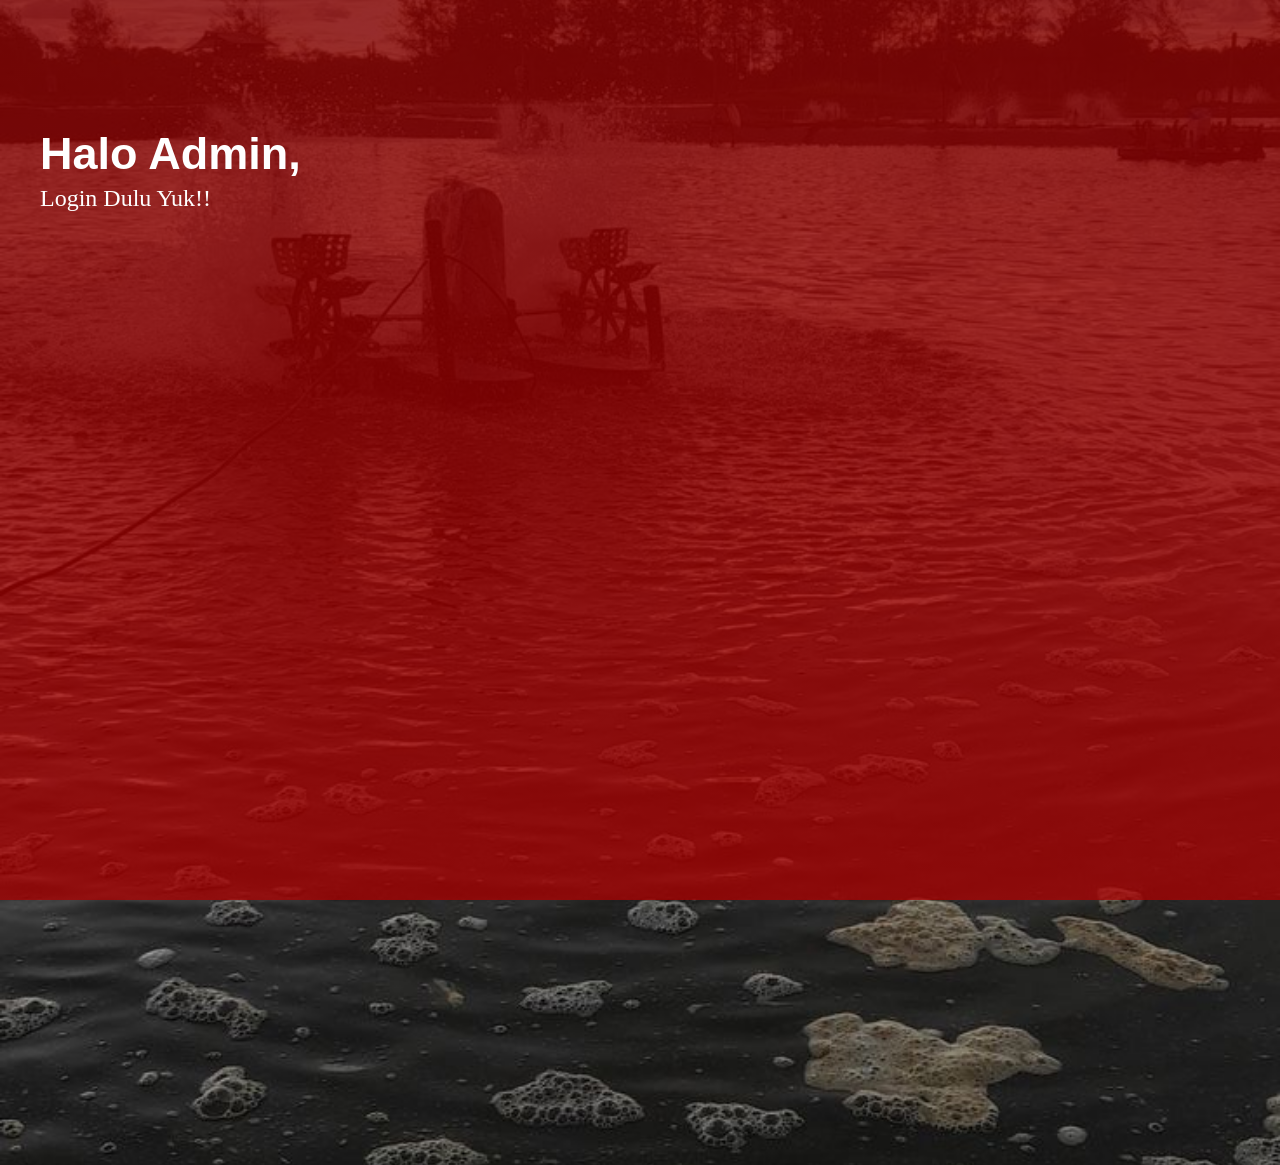
<file: Program data costumer/Page 2/page-2.html>
<!DOCTYPE html>
<html lang="en">
<head>
    <meta charset="UTF-8">
    <meta name="viewport" content="width=device-width, initial-scale=1.0">
    <title>Data Customer MTI</title>
    <link rel="stylesheet" href="page-2.css">
</head>
<body>

<div class="keseluruhan">
  <div class="teks-atas">
        <h1 class="halo-admin">Halo Admin,</h1>
        <h2 class="login-dulu">Login Dulu Yuk!!</h2>
   </div>
</div>

<div class="wadah-login muncul-card" >
      <h1 class="teks-login">Login</h1>

      <input
      id="email"
      class="input-login" 
      type="email"
      placeholder="Email">


      <input 
      id="password"
      class="input-password" 
      type="password" 
      placeholder="Password">

      <button
      id="button-login"
      class="button-login">
            Masuk
      </button>
</div>
<script src="page-2.js"></script>
</body>
</html>
</file>
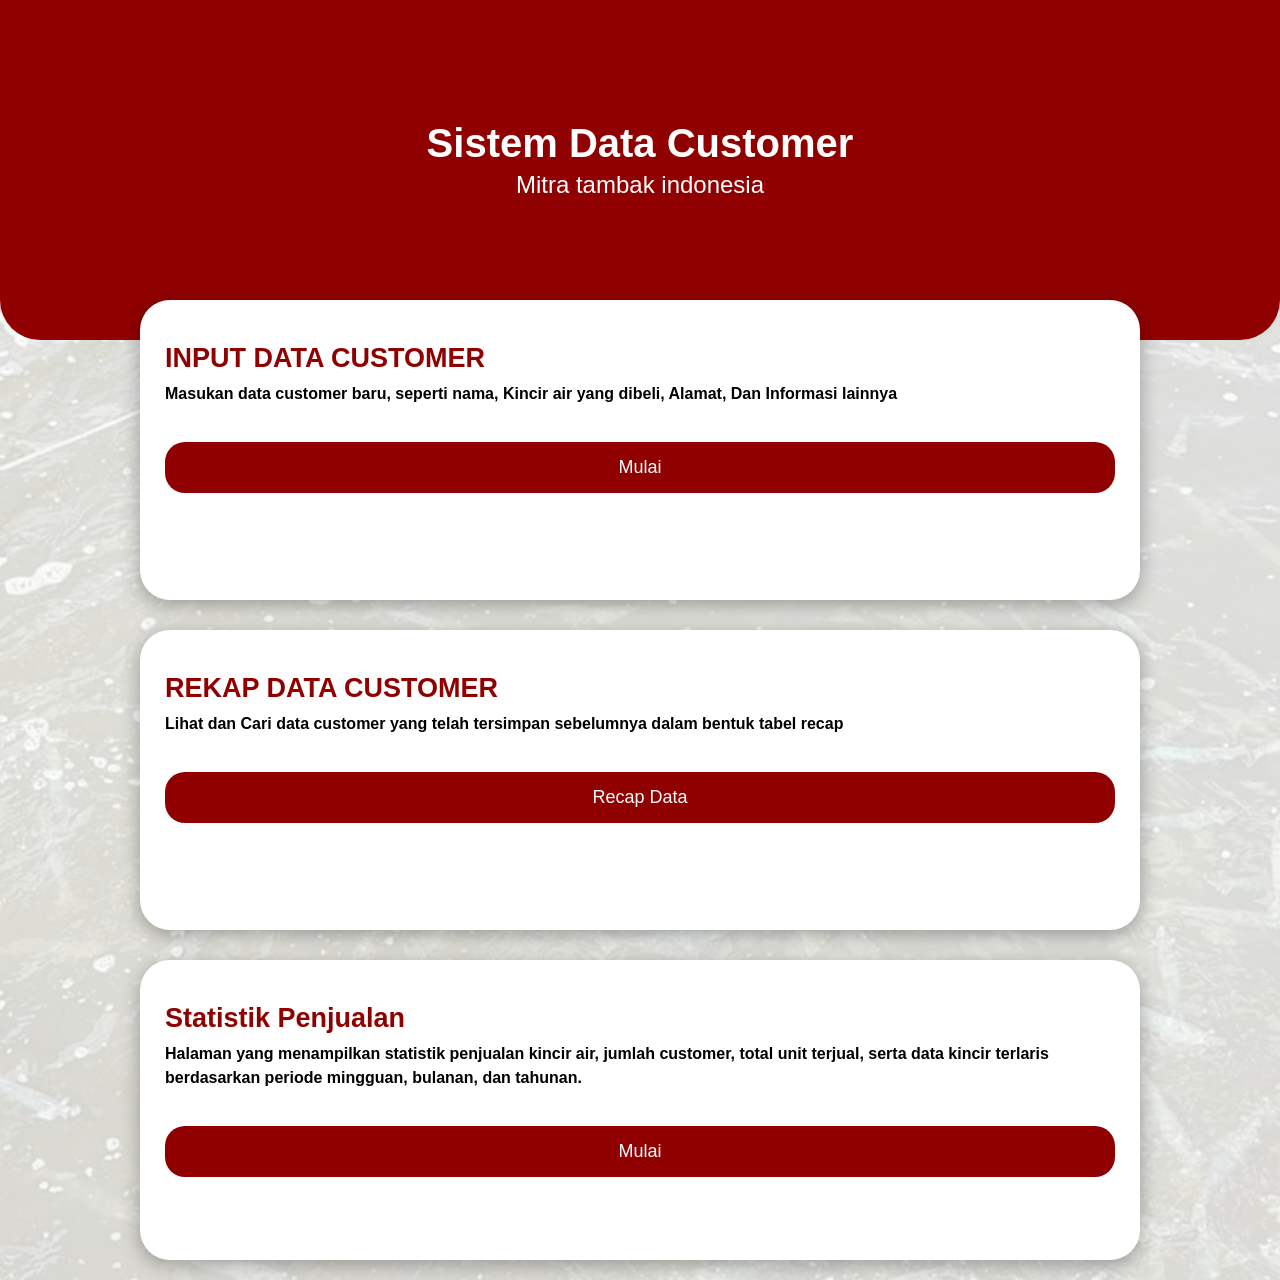
<file: Program data costumer/Page3/page-3.html>
<!DOCTYPE html>
<html lang="en">
<head>
    <meta charset="UTF-8">
    <meta name="viewport" content="width=device-width, initial-scale=1.0">
    <title>Dashboard MTI</title>
    <link rel="stylesheet" href="page-3.css">
</head>
<body>

    <div class="header">
        <div class="teks-atas">
            <h1 class="teks-1">Sistem Data Customer</h1>
            <h2 class="teks-2">Mitra tambak indonesia</h2>
        </div>
    </div>

<div class="persegi">
    <div class="card-menu">

        <h1 class="judul-card">
            INPUT DATA CUSTOMER
        </h1>

        <p class="deskripsi-teks1">
            Masukan data customer baru, seperti nama,
            Kincir air yang dibeli, Alamat, Dan Informasi lainnya
        </p>

       <button id="button-input1" class="button-card">
            Mulai
        </button>

    </div>

    <div class="card-menu">
        <h1 class="judul-card">
        REKAP DATA CUSTOMER
        </h1>

        <p class="deskripsi-teks1">
        Lihat dan Cari data customer yang telah tersimpan sebelumnya
         dalam bentuk tabel recap
        </p>

        <button id="button-rekap" class="button-card">
            Recap Data
        </button>
    </div>

    <div class="card-menu">

        <h1 class="judul-card">
       Statistik Penjualan
        </h1>

        <p class="deskripsi-teks1">
        Halaman yang menampilkan statistik penjualan kincir air, jumlah customer,
        total unit terjual, serta data kincir terlaris berdasarkan periode mingguan,
        bulanan, dan tahunan.
        </p>

        <button id="button-input3" class="button-card">
            Mulai
        </button>
    </div>
</div>

<script src="page-3.js"></script>
</body>
</html>
</file>
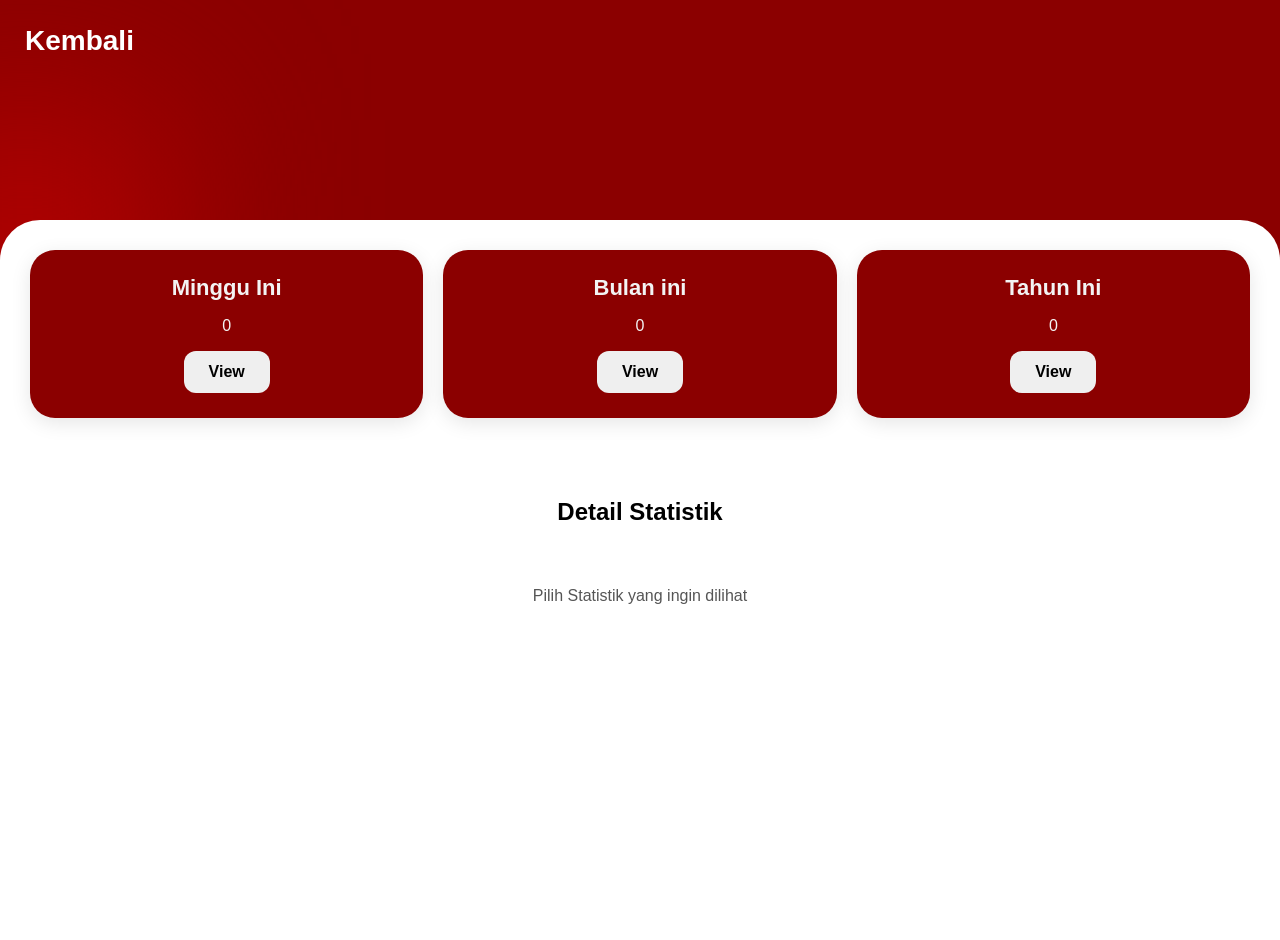
<file: Program data costumer/Page3/Page-analisis/statik.html>
<!DOCTYPE html>
<html lang="en">
<head>
    <meta charset="UTF-8">
    <meta name="viewport" content="width=device-width, initial-scale=1.0">
    <title>Mitra Tambak Indonesia </title>
    <link rel="stylesheet" href="statik.css">
</head>
<body>

<div class="header-merah">
        <a href="../page-3.html" class="kembali">
             Kembali
        </a>
        <div class="blur"></div>
</div>

<div class="background-putih">

    <div class="dashboard-statik">
        <div class="card-statik">

            <h3 class="teks1">Minggu Ini</h3>
            <p id="total-minggu">0</p>

            <button id="view-minggu">
                View
            </button>
        </div>

        <div class="card-statik">
            <h3 class="teks2">Bulan ini</h3>
            <p id="total-bulan">0</p>

            <button id="view-bulan">
                View
            </button>
        </div>
            
        <div class="card-statik">
            <h3 class="teks3">Tahun Ini</h3>
            <p id="total-tahun">0</p>

            <button id="view-tahun">
                View
            </button>
        </div>
    </div>

        <div class="detail-statik">
            <h2>Detail Statistik</h2>

            <div id="wadah-detail">
                Pilih Statistik yang ingin dilihat
            </div>
        </div>
</div>
<script src="statik.js"></script>
</body>

</html>
</file>
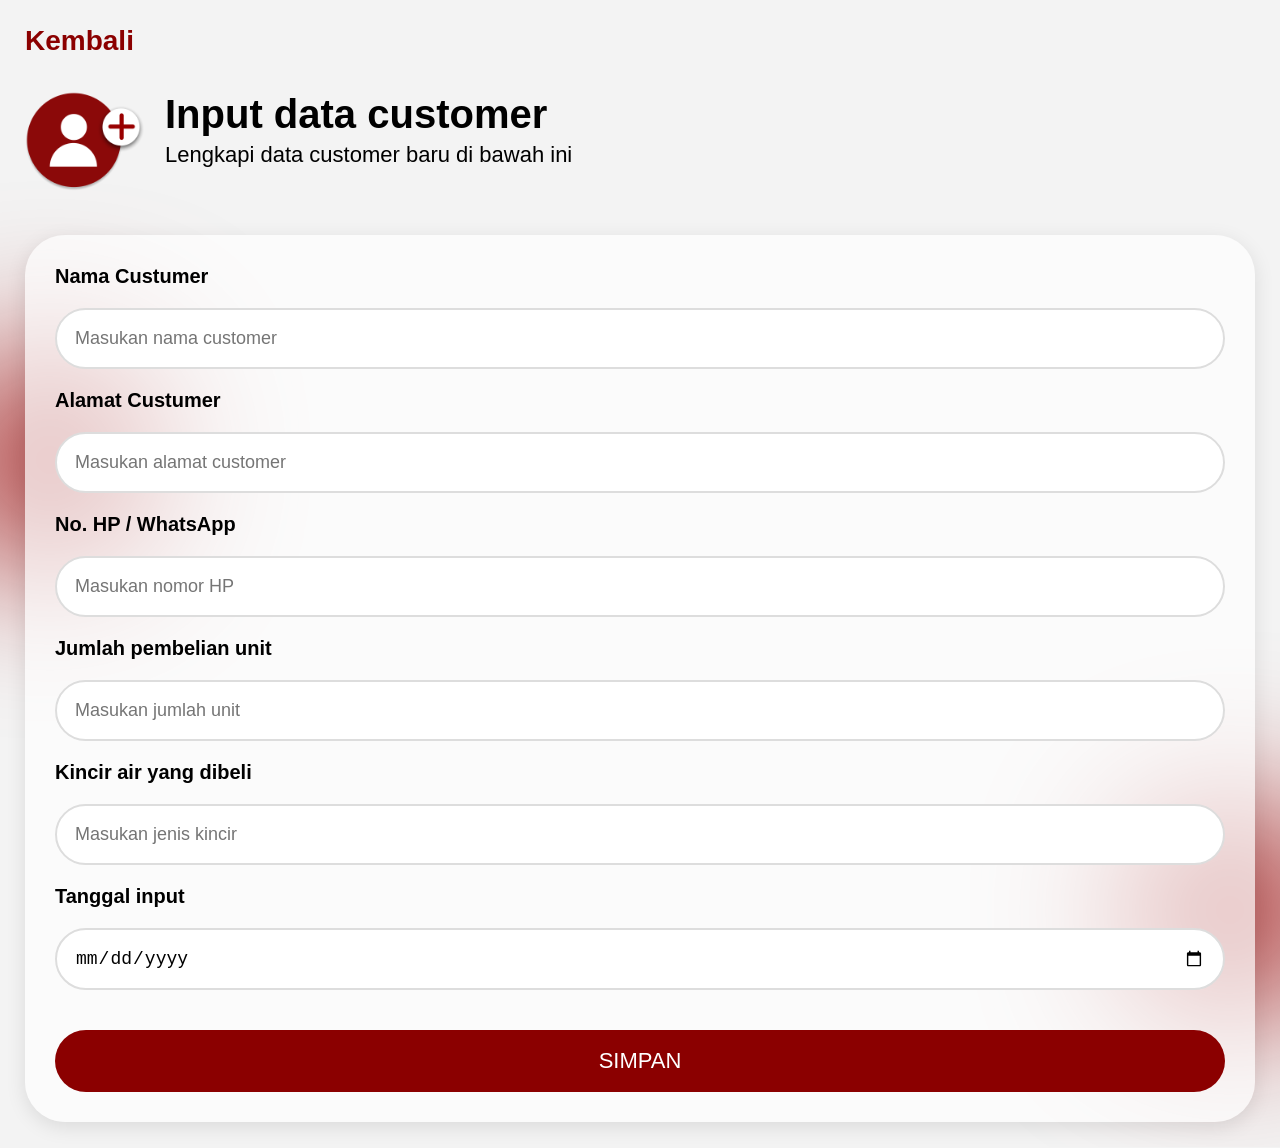
<file: Program data costumer/Page3/Page-input/input.html>
<!DOCTYPE html>
<html lang="en">
<head>
    <meta charset="UTF-8">
    <meta name="viewport" content="width=, initial-scale=1.0">
    <title>Document</title>
     <link rel="stylesheet" href="input.css">
</head>
<body>

    <div class="container">

        <a href="../page-3.html" class="kembali">
            Kembali
        </a>

        <div class="header-input">

            <div class="icon-user">
                <img src="logo-input.png">
            </div>

            <div class="teks-header">

                <h1>Input data customer</h1>

                <p>
                    Lengkapi data customer baru di bawah ini
                </p>

            </div>
        </div>

        <div id="popup" class="popup">Data Berhasil Disimpan</div>

        <div class="card-input">

            <label>Nama Custumer</label>
            <input id="nama" type="text" placeholder="Masukan nama customer" autocomplete="off">

            <label>Alamat Custumer</label>
            <input id="alamat" type="text" placeholder="Masukan alamat customer" autocomplete="off">

            <label>No. HP / WhatsApp</label>
            <input id="nomer" type="text" placeholder="Masukan nomor HP" autocomplete="off">

            <label>Jumlah pembelian unit</label>
            <input id="jumlah-unit" type="number" placeholder="Masukan jumlah unit" autocomplete="off">

            <label>Kincir air yang dibeli</label>
            <input id="kincir-apa" type="text" placeholder="Masukan jenis kincir" autocomplete="off">

            <label>Tanggal input</label>
            <input id="tanggal" type="date">

            <button id="simpan" class="button-simpan">
                SIMPAN
            </button>

        </div>
    </div>
       <div class="lingkaran"></div>
       <div class="lingkaran-2"></div>
       <script src="input.js"></script>
</body>
</html>
</file>
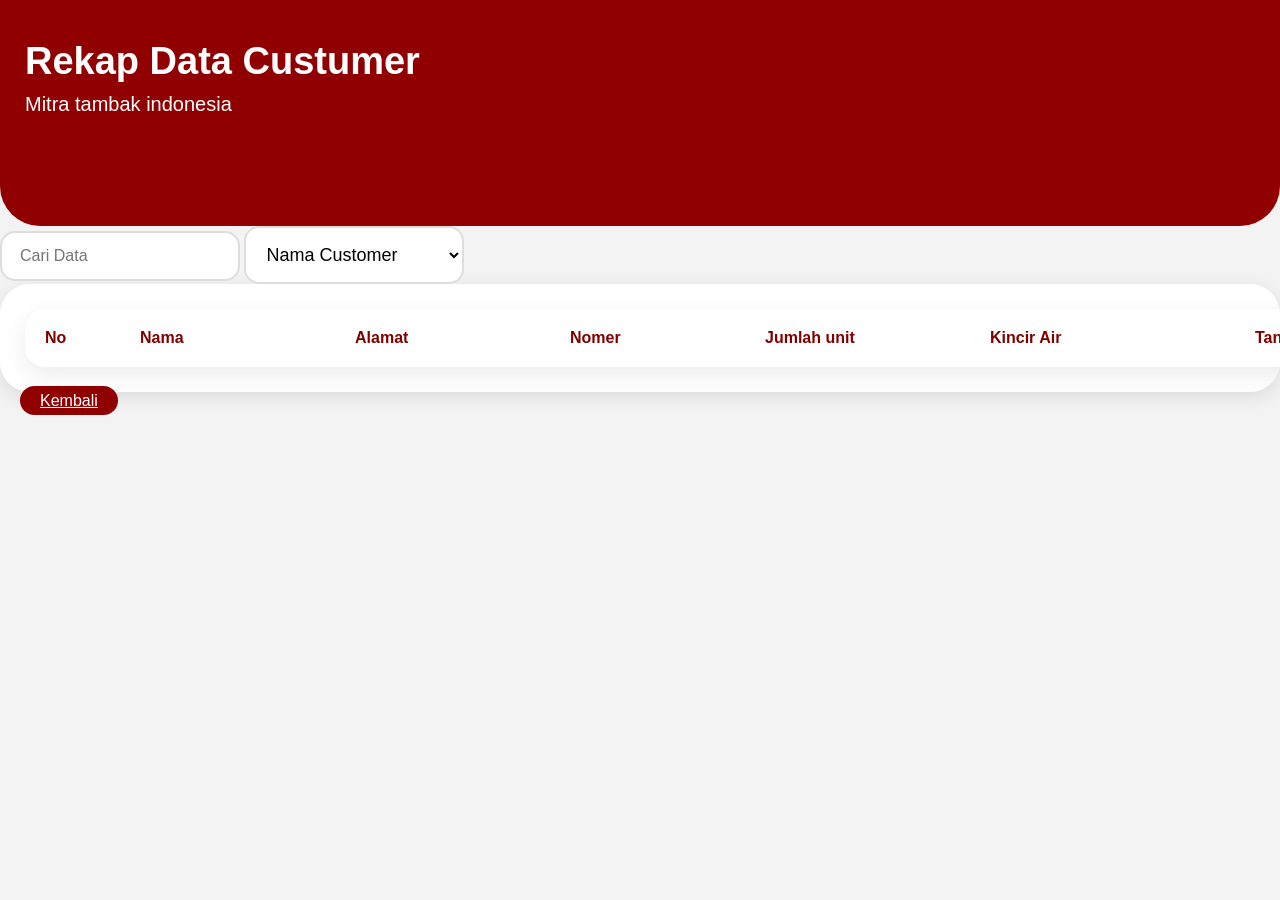
<file: Program data costumer/Page3/Page-rekap/rekap.html>
<!DOCTYPE html>
<html lang="en">
<head>
    <meta charset="UTF-8">
    <meta name="viewport" content="width=device-width, initial-scale=1.0">
    <link rel="stylesheet" href="rekap.css">
    <title>Document</title>
</head>
<body>
    <div class="header">
        <h1 class="judul">
            Rekap Data Custumer
        </h1>

        <p class="subjudul">
            Mitra tambak indonesia
        </p>
    </div>

    <div class="area-filter">

        <input type="text" id="input-cari" placeholder="Cari Data">
        <select id="jenis-filter">

            <option value="nama">Nama Customer
            </option>

            <option value="kincir">Kincir Air
            </option>

            <option value="tanggal">Tanggal 
            </option>

            <option value="unit">Jumlah unit
            </option>
        </select> 
    </div>

        <div class="table-area">
            <div class="table-header">
                <div>No</div>
                <div>Nama</div>
                <div>Alamat</div>
                <div>Nomer</div>
                <div>Jumlah unit</div>
                <div>Kincir Air</div>
                <div>Tanggal</div>
                <div>Aksi</div>
            </div>

            <div id="wadah-data">
            </div>
        </div>
    </div>

    <a href="../page-3.html" class="btn-kembali">
    Kembali
</a>

<script src="rekap.js"></script>
</body>
</html>
</file>
<file: Program data costumer/Page 2/page-2.css>
body{
    margin: 0;
    overflow-x: hidden;
    background:
    linear-gradient(
        rgba(128, 0, 0, 0.827),
        rgba(171, 0, 0, 0.76)
    ),
    url("tambak.jpeg");

    background-size: cover;
    background-position: center;
    background-repeat: no-repeat;
    height: 100vh;
}

.keseluruhan{
    height: 40vh;
    display: flex;
    align-items: center;
}

.teks-atas {
    padding: 40px;
    color:white;
}

.halo-admin{
    margin: 0;
    font-size: 45px;
    opacity: 0;
    transform: translateY(30px);
    font-family: 'Franklin Gothic Medium', 'Arial Narrow', Arial, sans-serif;
}

.login-dulu{
    margin-top: 5px;
    font-size: 24px;
    font-weight: 400;
    opacity: 0;
    transform: translateY(30px);
}

.wadah-login{
    background-color: white;
    min-height: 75vh;
    border-radius: 40px 40px 0 0;
    padding: 40px;
    display: flex;
    flex-direction: column;
}

.muncul-card{
    opacity: 0;
    transform: translateY(50px);
}

.teks-login{
    color: rgb(137, 0, 0);
    margin-bottom: 30px;
    font-size: 35px;
}

.input-login{
    padding: 18px;
    margin-bottom: 20px;
    border: none;
    border-radius: 50px;
    background-color: #f2f2f2;
    font-size: 18px;
    outline: none;
}

.input-login::placeholder{
    color: #aaaaaa;
}

.input-password{
    padding: 18px;
    margin-bottom: 20px;
    border: none;
    border-radius: 50px;
    background-color: #f2f2f2;
    font-size: 18px;
    outline: none;
}

.input-password::placeholder{
    color: #aaaaaa;
}

.button-login{
    margin-top: 10px;
    padding: 18px;
    border: none;
    border-radius: 50px;
    background-color: rgb(137, 0, 0);
    color: white;
    font-size: 18px;
    cursor: pointer;
    transition: 0.3s;
}

.button-login:hover{
    transform: scale(1.02);
}

@media (max-width: 768px){
    .halo-admin{
        font-size: 48px;
    }
    .login-dulu{
        font-size: 28px;
    }
    .login-card{
        padding: 30px;
    }
}

@keyframes fadeUp{
    from{
        opacity: 0;
        transform: translateY(30px);
    }
    to{
        opacity: 1;
        transform: translateY(0);
    }
}

.muncul1{
    animation: fadeUp 1s cubic-bezier(0.22, 1, 0.36, 1) forwards;
}
</file>
<file: Program data costumer/Page3/page-3.css>
body{
    margin: 0;
    font-family: Arial, Helvetica, sans-serif;
    background:
    linear-gradient(
        rgba(255,255,255,0.8),
        rgba(255,255,255,0.8)
    ),
    url("rorr.jpeg");

    background-size: cover;
    background-position: center;
    min-height: 100vh;
}

.header{
    background-color: rgb(145, 0, 0);
    height: 280px;
    border-radius: 0 0 40px 40px;
    padding: 30px;
    display: flex;
    justify-content: center;
    align-items: center;
    text-align: center;
}
.teks-atas{
    color: white;
}

.teks-1{
    margin: 0;
    font-size: 40px;
}

.teks-2{
    margin-top: 5px;
    font-size: 24px;
    font-weight: 400;
}

.persegi{
    margin-top: -60px;
    padding: 20px;

    display: flex;
    flex-direction: column;
    gap: 30px;

    max-width: 1000px;
    margin-left: auto;
    margin-right: auto;
}

.card-menu{
    background-color: white;
    border-radius: 30px;
    padding: 25px;
    box-shadow: 0px 5px 20px rgba(0, 0, 0, 0.319);

    min-height: 250px;
}

.judul-card{
    font-size: 27px;
    color: rgb(145, 0, 0);
    font-weight: 900;
}

.deskripsi-teks1{
    font-size: 16px;
    line-height: 1.5;
    margin-top: -10px;
    font-weight: 700;
}

.button-card{
    margin-top: 20px;
    width: 100%;
    padding: 15px;
    border: none;
    border-radius: 20px;
    background-color: rgb(145, 0, 0);
    color: white;
    font-size: 18px;
    cursor: pointer;
    transition: 0.3s;
}


.button-card:hover{

    transform: scale(1.02);
}


@media (max-width: 768px){
    .teks-1{
        font-size: 45px;
    }
    .teks-2{
        font-size: 20px;
    }

}

.button-card:hover{
    transform: scale(1.02);
}
</file>
<file: Program data costumer/Page3/Page-analisis/statik.css>
@media (max-width: 768px){
    .dashboard-statik{
        grid-template-columns: 1fr;
    }
}

body{
    margin: 0;
    font-family: Arial, Helvetica, sans-serif;
    background-color: #f3f3f3;
    min-height: 100vh;
    overflow-x: hidden;
}
.header-merah{
    background-color: darkred;
    height: 300px;
    border-radius: 0 0 40px 40px;
    padding: 25px;
    position: relative;
}

.kembali{
    text-decoration: none;
    color: white;
    font-weight: bold;
    font-size: clamp(18px, 3vw, 28px);
    position: relative;
    z-index: 2;
}

.background-putih{
    background-color: white;
    min-height: 80vh;
    margin-top: -130px;
    border-radius: 40px 40px 0 0;
    position: relative;
    z-index: 2;
}

.blur{
    width: 250px;
    height: 250px;
    background-color: rgb(186, 1, 1);
    border-radius: 50%rgb(147, 0, 0);
    filter: blur(100px);
    position: absolute;
    top: 120px;
    left: -100px;
    z-index: 1;
}

.dashboard-statik{
    display: grid;
    grid-template-columns: 
    repeat(3, 1fr);

    gap: 20px;
    padding: 30px;
}

.card-statik{
    background-color: darkred;
    border-radius: 25px;
    padding: 25px;
    color: #f3f3f3;
    text-align: center;
    box-shadow:
    0px 5px 20px rgba(0,0,0,0.1);
}

.card-statik h3{
    margin: 0;
    font-size: 22px;
}

.card-statik button{
    border: none;
    padding: 12px 25px;
    border-radius: 12px;
    cursor: pointer;
    font-size: 16px;
    transition: 0.3s;
    font-weight: 900;
}

.card-statik button:hover{
    transform: scale(1.05);
    background-color: rgb(107, 0, 0);
}

#wadah-detail{
    min-height: 100px;
    margin-top: 20px;
    color: #555;

    display: flex;

    flex-direction: column;
    justify-content: center;
    align-items: center;
}

.detail-statik{
    padding: 30px;
    text-align: center;
}

#wadah-detail h3{
    margin: 0;
}

#wadah-detail p{
    margin: 0;
}

.detail-box{
    background-color: darkred;
    border: 2px solid rgba(255,255,255,0.2);
    padding: 25px 30px;
    border-radius: 18px;
    box-shadow: 0 8px 25px rgba(0,0,0,0.1);
    text-align: center;
    max-width: 400px;

    color: white;

}
</file>
<file: Program data costumer/Page3/Page-input/input.css>
body{
    margin: 0;
    font-family: Arial, Helvetica, sans-serif;
    background-color: #f3f3f3;
    min-height: 100vh;
}

.container{
    padding: 25px;
    display: flex;
    flex-direction: column;
}

.kembali{
    text-decoration: none;
    color: darkred;
    font-size: 28px;
    font-weight: bold;
}

.header-input{
    display: flex;
    align-items: center;
    gap: 20px;
    margin-top: 30px;
}

.icon-user img{
    width: clamp(70px, 15vw, 120px);
    height: auto;
}

.teks-header{
    width: 100%;
}

.teks-header h1{
    margin: 0;
    font-size: clamp(24px, 4vw, 40px);
    white-space: nowrap;
}

.teks-header p{
    margin-top: 5px;
    font-size: clamp(14px, 2.5vw, 22px);
}

.card-input{
    margin-top: 40px;
    background-color: rgba(255, 255, 255, 0.68);
    border-radius: 40px;
    padding: 30px;
    box-shadow: 0px 5px 20px rgba(0,0,0,0.1);
    display: flex;
    flex-direction: column;
    gap: 20px;
}

.card-input label{
    font-size: 20px;
    font-weight: bold;
}

.card-input input{
    padding: 18px;
    border-radius: 50px;
    border: 2px solid #ddd;
    font-size: 18px;
    outline: none;
}

.button-simpan{
    margin-top: 20px;
    padding: 18px;
    border: none;
    border-radius: 50px;
    background-color: darkred;
    color: white;
    font-size: 22px;
    cursor: pointer;
}

.lingkaran{
    width: 200px;
    height: 200px;
    background-color: rgb(152, 0, 0);
    border-radius: 50%;
    filter: blur(80px);
    position: absolute;
    z-index: -1;
    top: 40%;
    left: -50px;
}

.lingkaran-2{
    width: 200px;
    height: 200px;
    background-color: rgb(152, 0, 0);
    border-radius: 50%;
    filter: blur(80px);
    position: absolute;
    z-index: -1;
    top: 90%;
    right: -50px;
}

.popup{
    position: fixed;
    bottom: 30px;
    right: 30px;
    background-color: darkred;
    color: white;
    padding: 18px 25px;
    border-radius: 20px;
    font-size: 18px;
    opacity: 0;
    transform: translateY(20px);
    transition: 0.4s;
    pointer-events: none;
}

.popup.muncul{
    opacity: 1;
    transform: translateY(0);
}
</file>
<file: Program data costumer/Page3/Page-rekap/rekap.css>
body{
    margin: 0;
    font-family: Arial, Helvetica, sans-serif;
    background-color: #f3f3f3;
    min-height: 100vh;
}

.header{
    background-color: rgb(145, 0, 0);
    padding: 40px 25px 90px;
    border-radius: 0 0 40px 40px;
    color: white;
}

.judul{
    margin: 0;
    font-size: 38px;
}

.subjudul{
    margin-top: 10px;
    font-size: 20px;
}

.container{
    margin-top: -50px;
    padding: 20px;
}

.kotak-pencari{

    background-color: white;
    padding: 20px;
    border-radius: 25px;
    box-shadow: 0px 5px 20px rgba(0,0,0,0.1);

    margin-bottom: 25px;

    display: flex;
    gap: 15px;
    align-items: center;

}

#input-cari{

    flex: 1;
    padding: 16px;
    border: 2px solid #ddd;
    border-radius: 15px;
    font-size: 18px;

}

#input-cari,
#jenis-filter{

    padding: 14px 18px;
    border: 2px solid #ddd;
    border-radius: 15px;
    font-size: 16px;
    outline: none;
    transition: 0.3s;
}


#jenis-filter{

    width: 220px;

    padding: 16px;

    border: 2px solid #ddd;
    border-radius: 15px;

    font-size: 18px;

    background-color: white;

    cursor: pointer;

}
#input-cari:focus,
#jenis-filter:focus{

    border-color: rgb(145, 0, 0);
    box-shadow: 0px 0px 10px rgba(145,0,0,0.2);

}

.table-area{
    background-color: white;
    border-radius: 30px;
    padding: 25px;
    box-shadow: 0px 5px 20px rgba(0,0,0,0.1);
    overflow-x: auto;
}

.baris-data div:nth-child(5){
    text-align: center;
}

.table-header{
    display: grid;
    grid-template-columns:
    80px 200px 200px 180px 210px 250px 250px 180px;

    gap: 15px;
    padding: 20px;
    background-color: rgba(255, 255, 255, 0);
    box-shadow: 0px 8px 25px rgba(0,0,0,0.08);
    color: rgb(129, 0, 0);
    border-radius: 20px;
    font-weight: bold;
    min-width: max-content;
}

.baris-data{
    display: grid;
    grid-template-columns:
     80px 200px 200px 100px 250px 290px 200px 180px ;

    gap: 15px;
    padding: 20px;
    border-bottom: 1px solid #ddd;
    align-items: center;
    min-width: 1000px;
}

.btn-kembali{
    margin: 20px;
    padding: 6px 20px;
    border: none;
    border-radius: 15px;
    background-color: rgb(145, 0, 0);
    color: white;
    font-size: 16px;
    cursor: pointer;
    transition: 0.3s;
}

.btn-kembali:hover{
    transform: scale(1.03);
    background-color: rgb(110, 0, 0);
}

.btn-edit{
    border: none;
    background-color: #ffc107;
    color: black;
    padding: 10px 18px;
    border-radius: 12px;
    cursor: pointer;
    font-weight: bold;
    transition: 0.3s;
}

.btn-edit:hover{
    transform: scale(1.05);
}

.btn-hapus{
    border: none;
    background-color: #980716;
    color: white;
    padding: 10px 18px;
    border-radius: 12px;
    cursor: pointer;
    font-weight: bold;
    transition: 0.3s;
}

.btn-hapus:hover{
    transform: scale(1.05);
}

@media (min-width: 768px){

    .kotak-pencari{
        flex-direction: row;
    }

    #input-cari{
        flex: 1;
    }

    #jenis-filter{
        width: 220px;
    }

}
</file>
